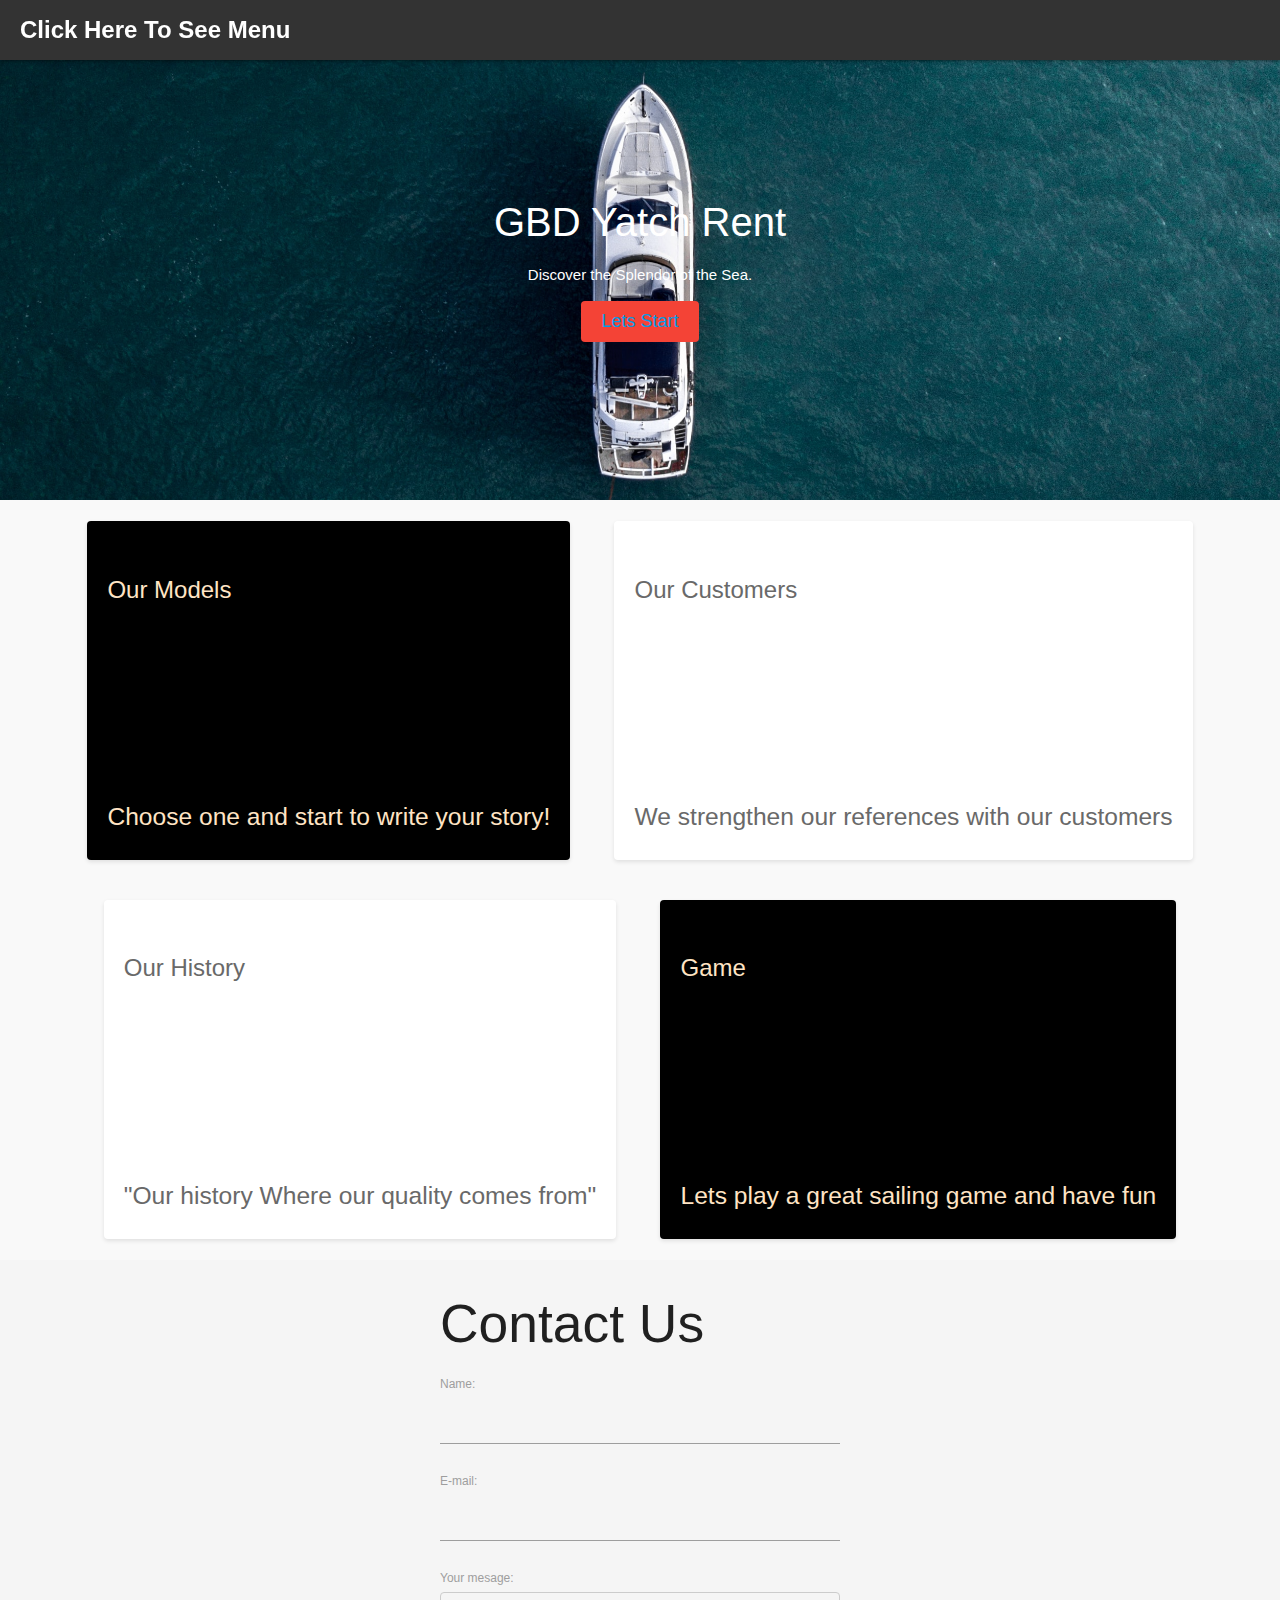
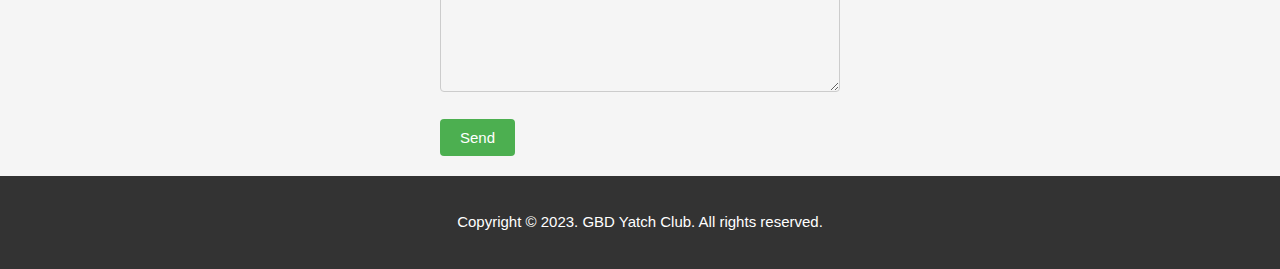
<file: index.html>
<!DOCTYPE html>
<html lang="en">
<head>
    <meta charset="UTF-8">
    <meta http-equiv="X-UA-Compatible" content="IE=edge">
    <meta name="viewport" content="width=device-width, initial-scale=1.0">
    <link rel="stylesheet" href="/css/style.css">
    <link rel="stylesheet" href="https://cdnjs.cloudflare.com/ajax/libs/materialize/1.0.0/css/materialize.min.css">
  <link rel="stylesheet" href="https://cdnjs.cloudflare.com/ajax/libs/animate.css/4.1.1/animate.min.css">
  <script src="https://code.jquery.com/jquery-3.6.0.min.js"></script>

    <title>Document</title>
</head>
<body>

     
    <nav class="navbar">
        <div class="navbar-logo">Click Here To See Menu</div>
        <div class="navbar-menu">
            <ul>
                <li><a href="./index.html">Home</a></li>
                <li><a href="./rent.html">Rent</a></li>
                <li><a href="./material.html">Models</a></li>
                <li><a href="./customers.html">Customers</a></li>
                <li><a href="./history.html">History</a></li>

            </ul>
        </div>
    </nav>
    
    
      <section class="start-section">
        <div>
          <h1>GBD Yatch Rent</h1>
          <p>Discover the Splendor of the Sea.</p>
          <button class="cta-button" >  <a href="rent.html">Lets Start</a></button>
        </div>
      </section>
    


      <section class="pages-section" >
        <a href="./material.html">
            <div class="pages1" >

                <h2 style="color: bisque;">
                  
                  Our Models
                  
              </h2 >
                <h5 style="color: bisque;">Choose one and start to write your story!</h3>
              </div>
        </a>
        

        <a href="./customers.html"> 
            <div class="pages2">
                <h2 style="color: dimgray;" >Our Customers</h2>
                <h5 style="color: dimgray;">We strengthen our references with our  customers</h5>
              </div>
        </a>
       
        <br>

        <a href="./history.html">
            <div class="pages3">
                <h2 style="color: dimgray;">Our History</h2>
                <h5 style="color: dimgray;">"Our history Where our quality comes from"</h5>
              </div>
      
        </a>
        
        <a href="./game.html">
            <div class="pages4">
                <h2 style="color: bisque;">Game</h2>
                <h5 style="color: bisque;">Lets play a great sailing game and have fun</h5>
              </div>
    

        </a>
        

      </section>



      <div class="form-container">
        <h2 class="animate__animated animate__fadeInDown">Contact Us</h2>
        <form id="myForm">
          <div class="form-group animate__animated animate__fadeInLeft">
            <label for="name">Name:</label>
            <input type="text" id="name" name="name" required>
          </div>
          <div class="form-group animate__animated animate__fadeInRight">
            <label for="email">E-mail:</label>
            <input type="email" id="email" name="email" required>
          </div>
          <div class="form-group animate__animated animate__fadeInLeft">
            <label for="message">Your mesage:</label>
            <textarea id="message" name="message" required></textarea>
          </div>
          <div class="form-group animate__animated animate__fadeInRight">
            <input type="submit" value="Send">
          </div>
        </form>
      </div>


      
      <footer class="footer">
        <p>Copyright &copy; 2023. GBD Yatch Club. All rights reserved.</p>
      </footer>


    

      <script src="https://code.jquery.com/jquery-3.6.0.min.js"></script>
    <script>
        $(document).ready(function() {
            $('.navbar').click(function() {
                $('.navbar-menu').slideToggle();
            });

            $('.navbar-menu li a').click(function() {
                $(this).toggleClass('active').siblings().removeClass('active');
            });
        });
    </script>
</body>
</html>
</file>
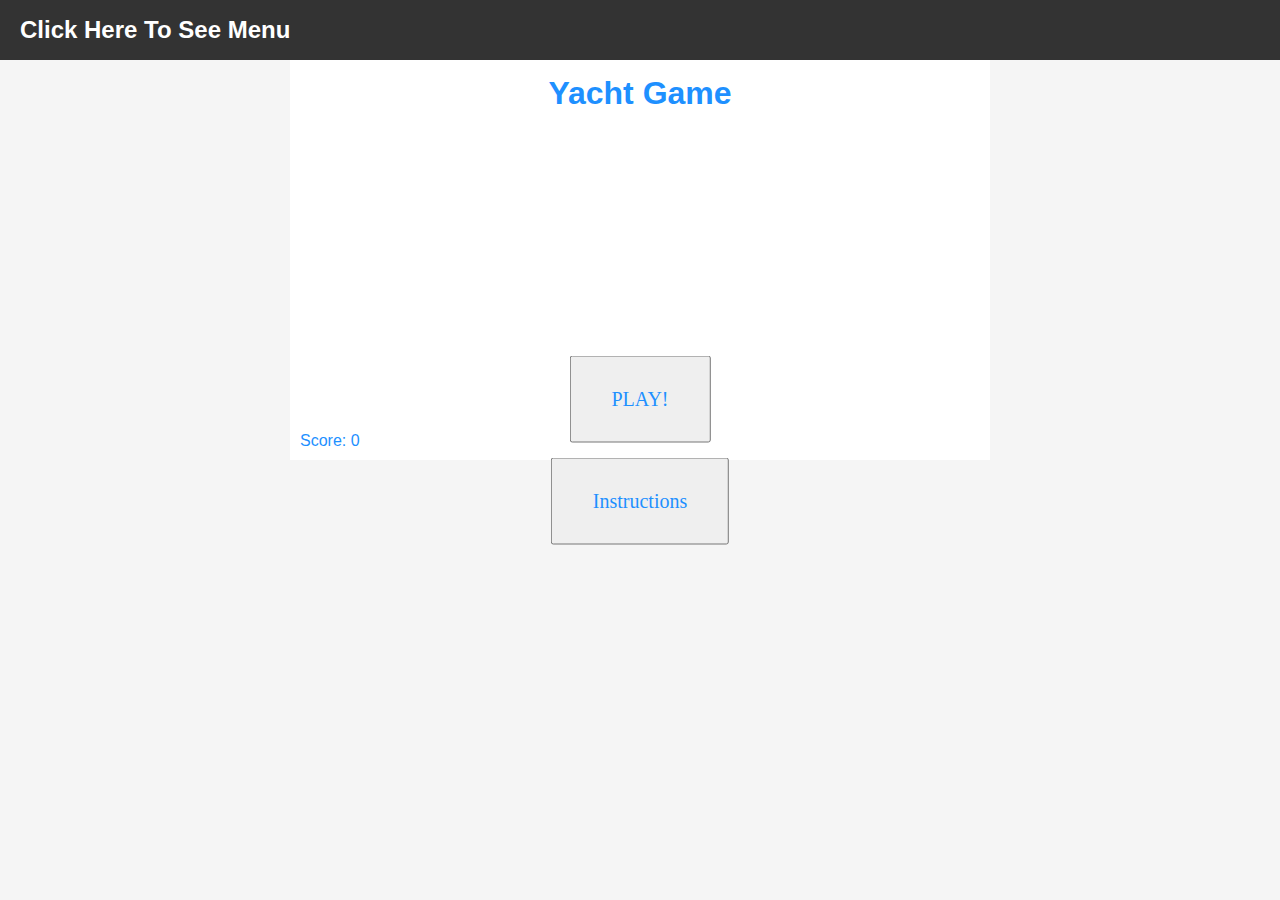
<file: game.html>
<!DOCTYPE html>
<html>
<head>
  <title>Simple jQuery Game</title>
  <link rel="stylesheet" type="text/css" href="./css/game.css">
  <link rel="stylesheet" href="./css/style.css">
</head>
<body>
  <nav class="navbar">
    <div class="navbar-logo">Click Here To See Menu</div>
    <div class="navbar-menu">
        <ul>
            <li><a href="./index.html">Home</a></li>
            <li><a href="./rent.html">Rent</a></li>
            <li><a href="./material.html">Models</a></li>
            <li><a href="./customers.html">Customers</a></li>
            <li><a href="./history.html">History</a></li>

        </ul>
    </div>
</nav>
 
  <div id="game-container">
    <h1 id="game-name">Yacht Game</h1>
    <div id="score">Score: <span id="score-count">0</span></div>
  </div>

  <div id="start-menu">
    <button id="play-btn">PLAY!</button>
    <button id="ins-btn">Instructions</button>
  </div>

  <div id="instructions-overlay">
    <div id="instructions-box">
      <h2>How to Play:</h2>
      <p>
        There are 4 spawning points on the left side of our game window which will spawn fast objects.
        Your goal is to click on them before they reach the rightmost side.
        Red ones are worth 3 points, Orange ones are worth 2 points, and Blue ones are worth 1 point.
        However, Orange and Red ones are faster. Good Luck and ENJOY! :)
      </p>
      <button id="close-instructions-btn">Close</button>
    </div>
  </div>

  <div id="game-over-menu">
    <div id="game-over-text">GAME OVER!</div>
    <button id="replay-btn">Replay</button>
    <button id="exit-btn">Exit</button>
  </div>

  <script src="https://code.jquery.com/jquery-3.6.0.min.js"></script>
  <script src="./scripts/game.js"></script>
  <script src="https://code.jquery.com/jquery-3.6.0.min.js"></script>
  <script>
      $(document).ready(function() {
          $('.navbar').click(function() {
              $('.navbar-menu').slideToggle();
          });

          $('.navbar-menu li a').click(function() {
              $(this).toggleClass('active').siblings().removeClass('active');
          });
      });
  </script>
  
</body>
</html>
</file>
<file: css/style.css>
body {
    font-family: Arial, sans-serif;
    margin: 0;
    padding: 0;
  }

  .header {
    background-color: #333;
    color: #fff;
    padding: 20px;
    text-align: center;
  }

  .start-section {
    background-image: url("/img/yatch.jpg");
    background-size: cover;
    background-position: center;
    height: 500px;
    display: flex;
    align-items: center;
    justify-content: center;
    text-align: center;
    color: #fff;
  }

  .start-section h1 {
    font-size: 40px;
    margin-bottom: 20px;
  }

  .cta-button {
    background-color: #f44336;
    color: #fff;
    padding: 10px 20px;
    border: none;
    border-radius: 4px;
    font-size: 18px;
    cursor: pointer;
  }

  .cta-button:hover {

    background-color: #ff6659;
  }

  .pages-section {
    background-color: #f9f9f9;
    padding: 1px 0;
    text-align: center;
  }


  .pages1 {
    display: inline-block;
    margin: 20px;
    padding: 20px;
    background-color: rgb(0, 0, 0);
    border-radius: 4px;
    box-shadow: 0 2px 4px rgba(0, 0, 0, 0.1);

    
  }
  .pages1:hover{
    background-color: rgb(255, 255, 255);
    transition: 0.5s;
    align-items: center;
    justify-items: auto;
    /* color: #333; */
    /* text-align: center;
    color:black */
    background-image: url("/img/pageHover1.jpg");

  }

  .pages1 h2 :hover{
    color: black;
  }
  
  .pages1 h2 {
    
    font-size: 24px;
    margin-bottom: 200px;
    align-items: center;
    display: flex;
  }

  .pages1 p {
    font-size: 16px;
  }


  .pages2 {
    display: inline-block;
    margin: 20px;
    padding: 20px;
    background-color: #fff;
    border-radius: 4px;
    box-shadow: 0 2px 4px rgba(0, 0, 0, 0.1);
    
  }
  .pages2:hover{
    background-color: aquamarine;
    
    align-items: center;
    justify-items: auto;
    background-image: url("/img/acunilicali.jpg");
   

  }

  
  .pages2 h2 {
    font-size: 24px;
    margin-bottom: 200px;
    align-items: center;
    display: flex;
  }

  .pages2 p {
    font-size: 16px;
  }


  .pages3 {
    display: inline-block;
    margin: 20px;
    padding: 20px;
    background-color: #fff;
    border-radius: 4px;
    box-shadow: 0 2px 4px rgba(0, 0, 0, 0.1);
    
  }
  .pages3:hover{
    background-color: aquamarine;
    
    align-items: center;
    justify-items: auto;
    background-image: url("/img/logo.jpg");
   

  }

  
  .pages3 h2 {
    font-size: 24px;
    margin-bottom: 200px;
    align-items: center;
    display: flex;
  }

  .pages3 p {
    font-size: 16px;
  }

  .pages4 {
    display: inline-block;
    margin: 20px;
    padding: 20px;
    background-color: rgb(0, 0, 0);
    border-radius: 4px;
    box-shadow: 0 2px 4px rgba(0, 0, 0, 0.1);
    
  }
  .pages4:hover{
    background-color: aquamarine;
    
    align-items: center;
    justify-items: auto;
    background-image: url("/img/game.jpg");
   

  }

  
  .pages4 h2 {
    font-size: 24px;
    margin-bottom: 200px;
    align-items: center;
    display: flex;
  }

  .pages4 p {
    font-size: 16px;
  }
  
  .footer {
    background-color: #333;
    color: #fff;
    padding: 20px;
    text-align: center;
  }


  .form-container {
    width: 400px;
    margin: 0 auto;
  }

  .form-group {
    margin-bottom: 20px;
  }

  .form-group label {
    display: block;
    margin-bottom: 5px;
  }

  .form-group input[type="text"],
  .form-group input[type="email"],
  .form-group textarea {
    width: 100%;
    padding: 8px;
    border: 1px solid #ccc;
    border-radius: 4px;
    box-sizing: border-box;
  }

  .form-group textarea {
    height: 100px;
  }

  .form-group input[type="submit"] {
    background-color: #4CAF50;
    color: white;
    border: none;
    padding: 10px 20px;
    border-radius: 4px;
    cursor: pointer;
  }

  body {
    font-family: Arial, sans-serif;
    background-color: #f2f2f2;
  }
  

    /* Yatch rent page */
      .product-container {
        width: 800px;
        margin: 0 auto;
        background-color: #fff;
        padding: 20px;
        border-radius: 10px;
        box-shadow: 0 0 10px rgba(0, 0, 0, 0.1);
        
      }
  
      .product {
        display: flex;
        justify-content: space-between;
        align-items: center;
        margin-bottom: 20px;
      }
  
      .product label {
        font-weight: bold;
      }
  
      .product select {
        margin-left: 10px;
      }
  
      .price {
        font-size: 18px;
        font-weight: bold;
      }
  
      .total-price {
        margin-top: 20px;
        font-size: 24px;
        font-weight: bold;
      }
  
      #productImage {
        width: 100%;
        height: 400px;
        background-position: center;
        background-repeat: no-repeat;
        background-size: cover;
        border-radius: 10px;
        margin-bottom: 20px;
        transition: background-image 0.3s ease;
        
      }

      /* yatch rent page end */




      /* materialize page */

      body {
        background-color: #f5f5f5;
      }
  
      #yachts {
        padding: 50px 0;
      }
  
      .yacht-card {
        position: relative;
        margin-bottom: 30px;
        overflow: hidden;
        cursor: pointer;
        transition: box-shadow 0.3s;
      }
  
      .yacht-card:hover {
        box-shadow: 0 10px 20px rgba(0, 0, 0, 0.2);
      }
  
      .yacht-card .yacht-image {
        position: relative;
        height: 200px;
        overflow: hidden;
      }
  
      .yacht-card .yacht-image img {
        width: 100%;
        height: auto;
        transition: transform 0.3s;
      }
  
      .yacht-card:hover .yacht-image img {
        transform: scale(1.1);
      }
  
      .yacht-card .yacht-content {
        position: absolute;
        bottom: 0;
        left: 0;
        width: 100%;
        padding: 20px;
        background-color: rgba(0, 0, 0, 0.7);
        color: #fff;
        transform: translateY(100%);
        transition: transform 0.3s;
      }
  
      .yacht-card:hover .yacht-content {
        transform: translateY(0);
      }
  
      .yacht-card .yacht-content h5 {
        margin-top: 0;
      }
  
      .yacht-card .yacht-content p {
        margin-bottom: 0;
      }




      /* navbar */

      .navbar {
        background-color: #333;
        height: 60px;
        display: flex;
        justify-content: space-between;
        align-items: center;
        padding: 0 20px;
        color: #fff;
        position: fixed;
        top: 0;
        width: 100%;
        z-index: 999;
    }

    .navbar-logo {
        font-size: 24px;
        font-weight: bold;
        cursor: pointer;
    }

    .navbar-menu {
        display: none;
        position: absolute;
        top: 60px;
        left: 0;
        width: 100%;
        background-color: #333;
        padding: 10px 0;
    }

    .navbar-menu ul {
        list-style: none;
        margin: 0;
        padding: 0;
    }

    .navbar-menu li {
        text-align: center;
        margin-bottom: 10px;
    }

    .navbar-menu li a {
        color: #fff;
        text-decoration: none;
        transition: color 0.3s ease;
        display: block;
        padding: 10px;
        font-size: 16px;
    }

    .navbar-menu li a:hover {
        color: #aaa;
    }

    .active {
        background-color: #555;
    }
</file>
<file: css/game.css>
body {
    background-color: gray;
    font-family: Arial, sans-serif;
  }
  
  #game-container {
    display: flex;
    justify-content: center;
    align-items: flex-start;
    height: 100vh;
    width: 700px;
    height: 400px;
    margin: 60px auto;
    background-color: white;
    position: relative;
  }
  
  .box {
    width: 50px;
    height: 50px;
    position: absolute;
    top: 0;
  }

  #game-name{
    color: dodgerblue;
    margin: 15px;
  }
  
  #score {
    color: dodgerblue;
    font-family:'Gill Sans', 'Gill Sans MT', Calibri, 'Trebuchet MS', sans-serif;
    position: absolute;
    bottom: 10px;
    left: 10px;
  }
  
  #start-menu {
    text-align: center;
    position: absolute;
    top: 50%;
    left: 50%;
    transform: translate(-50%, -50%);
    display: block;
  }

  #start-menu button {
    display: block;
    margin: 15px auto;
  }
  
  #game-over-menu {
    display: none;
    text-align: center;
    position: absolute;
    top: 50%;
    left: 50%;
    transform: translate(-50%, -50%);
  }
  
  #game-over-text {
    font-size: 30px;
    color: dodgerblue;
    margin-bottom: 20px;
  }
  
  button {
    padding: 30px 40px;
    font-size: 20px;
    font-family: 'Times New Roman', Times, serif;
    color: dodgerblue;
    margin: 5px;
    transition: background-color 0.3s ease;
  }

  button:hover {
    background-color: lightblue;
  }

  #instructions-overlay {
    display: none;
    position: fixed;
    width: 100%;
    height: 100%;
    background-color: rgba(0, 0, 0, 0.5);
    z-index: 9999;
  }
  
  #instructions-box {
    position: absolute;
    top: 50%;
    left: 50%;
    transform: translate(-50%, -50%);
    background-color: white;
    padding: 20px;
    max-width: 600px;
    text-align: center;
  }
  
  #instructions-box h2 {
    text-align: center;
    font-size: 24px;
    color: dodgerblue;
  }
  
  #instructions-box p {
    text-align: center;
    font-size: 16px;
  }
  
  #close-instructions-btn {
    padding: 10px 20px;
    font-size: 16px;
    font-family: 'Times New Roman', Times, serif;
    color: dodgerblue;
    text-align: center;
  }
</file>
